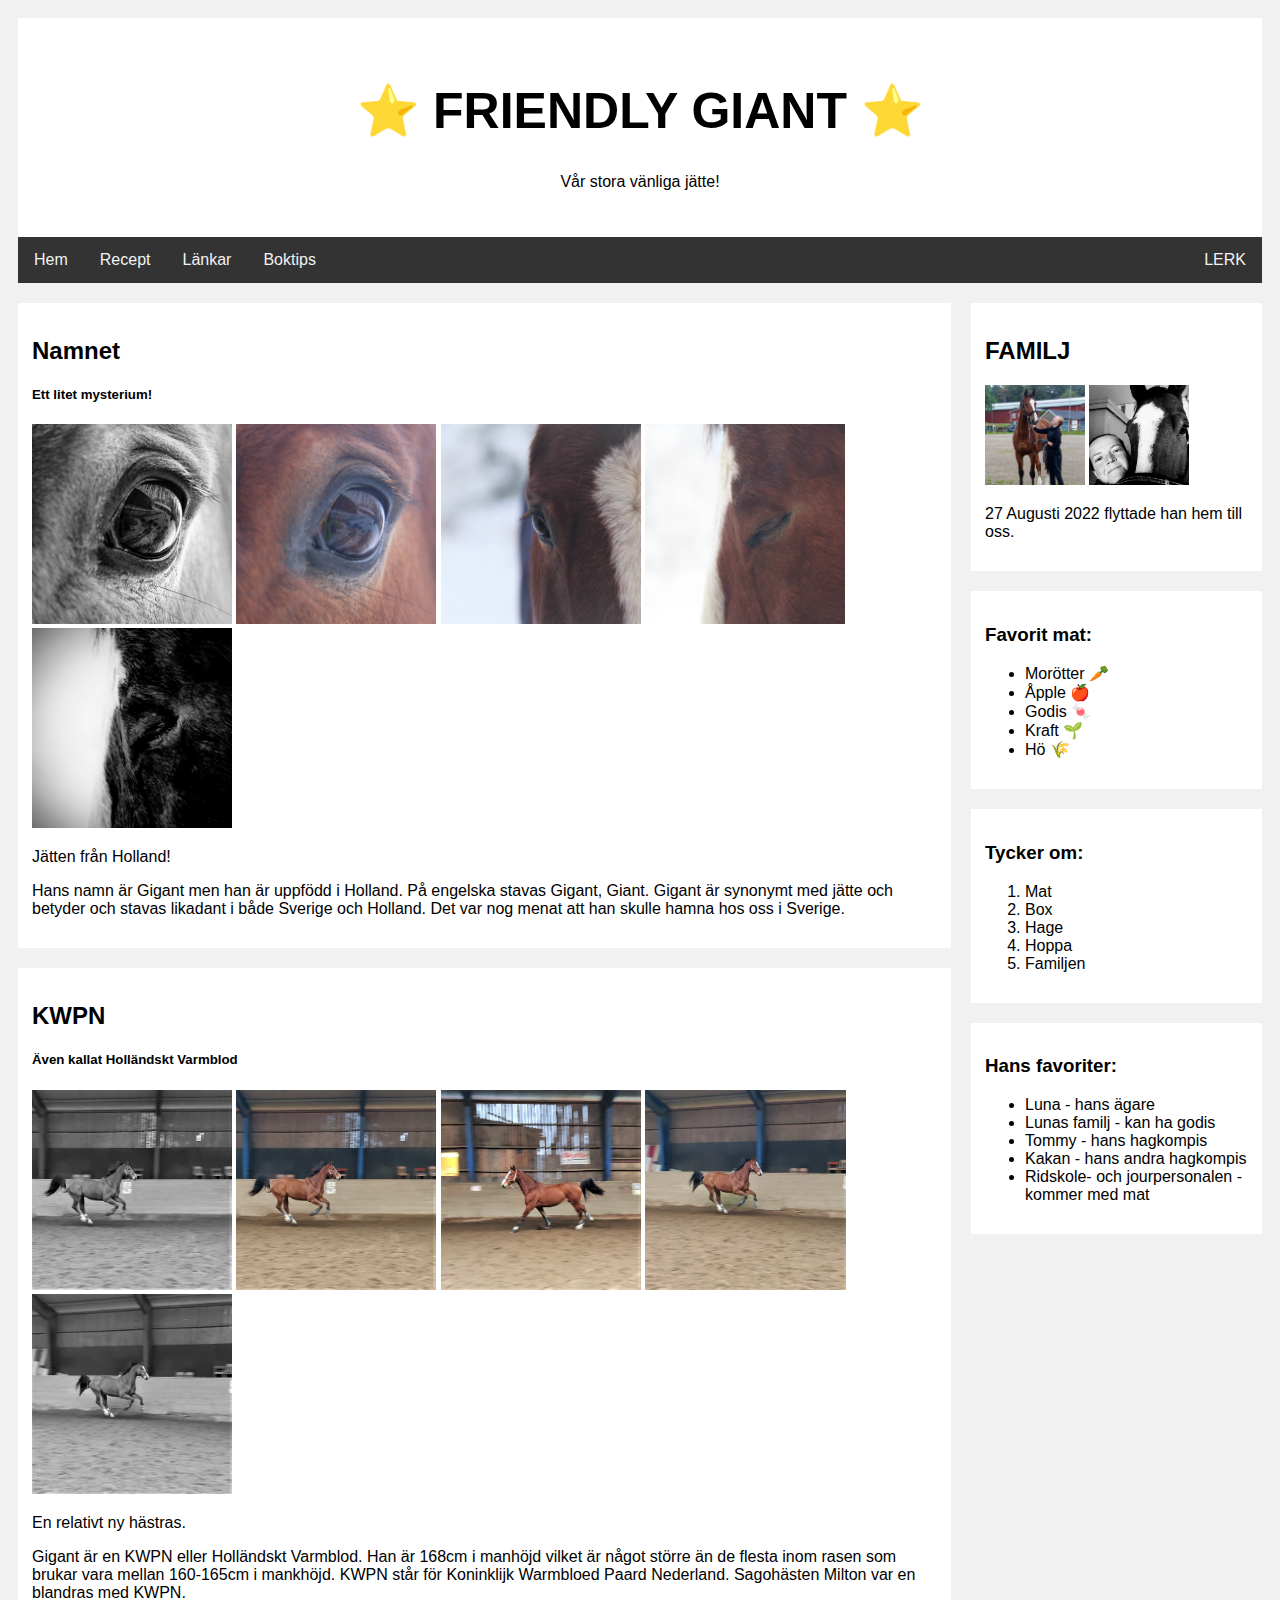
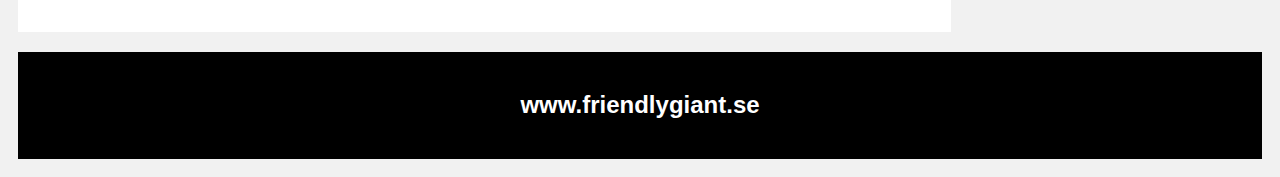
<file: index.html>
<!DOCTYPE html>
<html>
    <head>
        <meta charset="UTF-8">
        <meta http-equiv="X-UA-Compatible" content="IE=edge">
        <meta name="viewport" content="width=device-width, initial-scale=1.0">
        <link rel="stylesheet" href="style.css">
        <title>Gigant</title>
        <link rel="icon" type="image/x-icon" href="images/friendlyicon.png">
    </head>
<body>

<div class="header">
  <h1>&#11088; FRIENDLY GIANT &#11088;</h1>
  <p>Vår stora vänliga jätte!</p>
</div>

<div class="topnav">
  <a href="index.html">Hem</a>
  <a href="pages/recept.html">Recept</a>
  <a href="pages/links.html">Länkar</a>
  <a href="pages/book.html">Boktips</a>
  <a href="https://www.lerk.se" style="float:right">LERK</a>
</div>

<div class="row">
  <div class="leftcolumn">
    <div class="card">
      <h2>Namnet</h2>
      <h5>Ett litet mysterium!</h5>
      <img src=images/friendly.jpg style="height:200px;">
      <img src=images/friendlycolor.jpg style="height:200px;">
      <img src=images/onesidecolor.jpg style="height:200px;">
      <img src=images/profilecolor.jpg style="height:200px;">
      <img src=images/profile.jpg style="height:200px;">
      <p>Jätten från Holland!</p>
      <p>Hans namn är Gigant men han är uppfödd i Holland. På engelska stavas Gigant, Giant. Gigant är synonymt med jätte och betyder och stavas likadant i både Sverige och Holland. Det var nog menat att han skulle hamna hos oss i Sverige.</p>
    </div>
    <div class="card">
      <h2>KWPN</h2>
      <h5>Även kallat Holländskt Varmblod</h5>
      <img src=images/run2.jpg style="height:200px;">
      <img src=images/run2color.jpg style="height:200px;">
      <img src=images/run1color.jpg style="height:200px;">
      <img src=images/run3color.jpg style="height:200px;">
      <img src=images/run3.jpg style="height:200px;">
      <p>En relativt ny hästras.</p>
      <p>Gigant är en KWPN eller Holländskt Varmblod. Han är 168cm i manhöjd vilket är något större än de flesta inom rasen som brukar vara mellan 160-165cm i mankhöjd. KWPN står för Koninklijk Warmbloed Paard Nederland. Sagohästen Milton var en blandras med KWPN.</p>
    </div>
  </div>

<div class="rightcolumn">
    <div class="card">
      <h2>FAMILJ</h2>
      <img src=images/famluna1.jpg style="height:100px;">
      <img src=images/fammalin1.jpg style="height:100px;">
      <p>27 Augusti 2022 flyttade han hem till oss.</p>
</div>

<div class="card">
    <h3>Favorit mat:</h3>
    <ul class="c">
        <li>Morötter &#x1F955;</li>
        <li>Åpple &#x1F34E;</li>
        <li>Godis &#x1F36C;</li>
        <li>Kraft 🌱</li>
        <li>Hö 🌾</li>
      </ul>
    </div>

    <div class="card">
      <h3>Tycker om:</h3>
        <ul class="c" style="list-style-type:number;">
            <li>Mat</li>
            <li>Box</li>
            <li>Hage</li>
            <li>Hoppa</li>
            <li>Familjen</li>
      </ul>
    </div>
    <div class="card">
        <h3>Hans favoriter:</h3>
        <ul class="c">
            <li>Luna - hans ägare</li>
            <li>Lunas familj - kan ha godis</li>
            <li>Tommy - hans hagkompis</li>
            <li>Kakan - hans andra hagkompis</li>
            <li>Ridskole- och jourpersonalen - kommer med mat</li>
          </ul>
      </div>
  </div>
</div>

<div class="footer">
  <h2><font color="white">www.friendlygiant.se</font></h2>
</div>

</body>
</html>
</file>
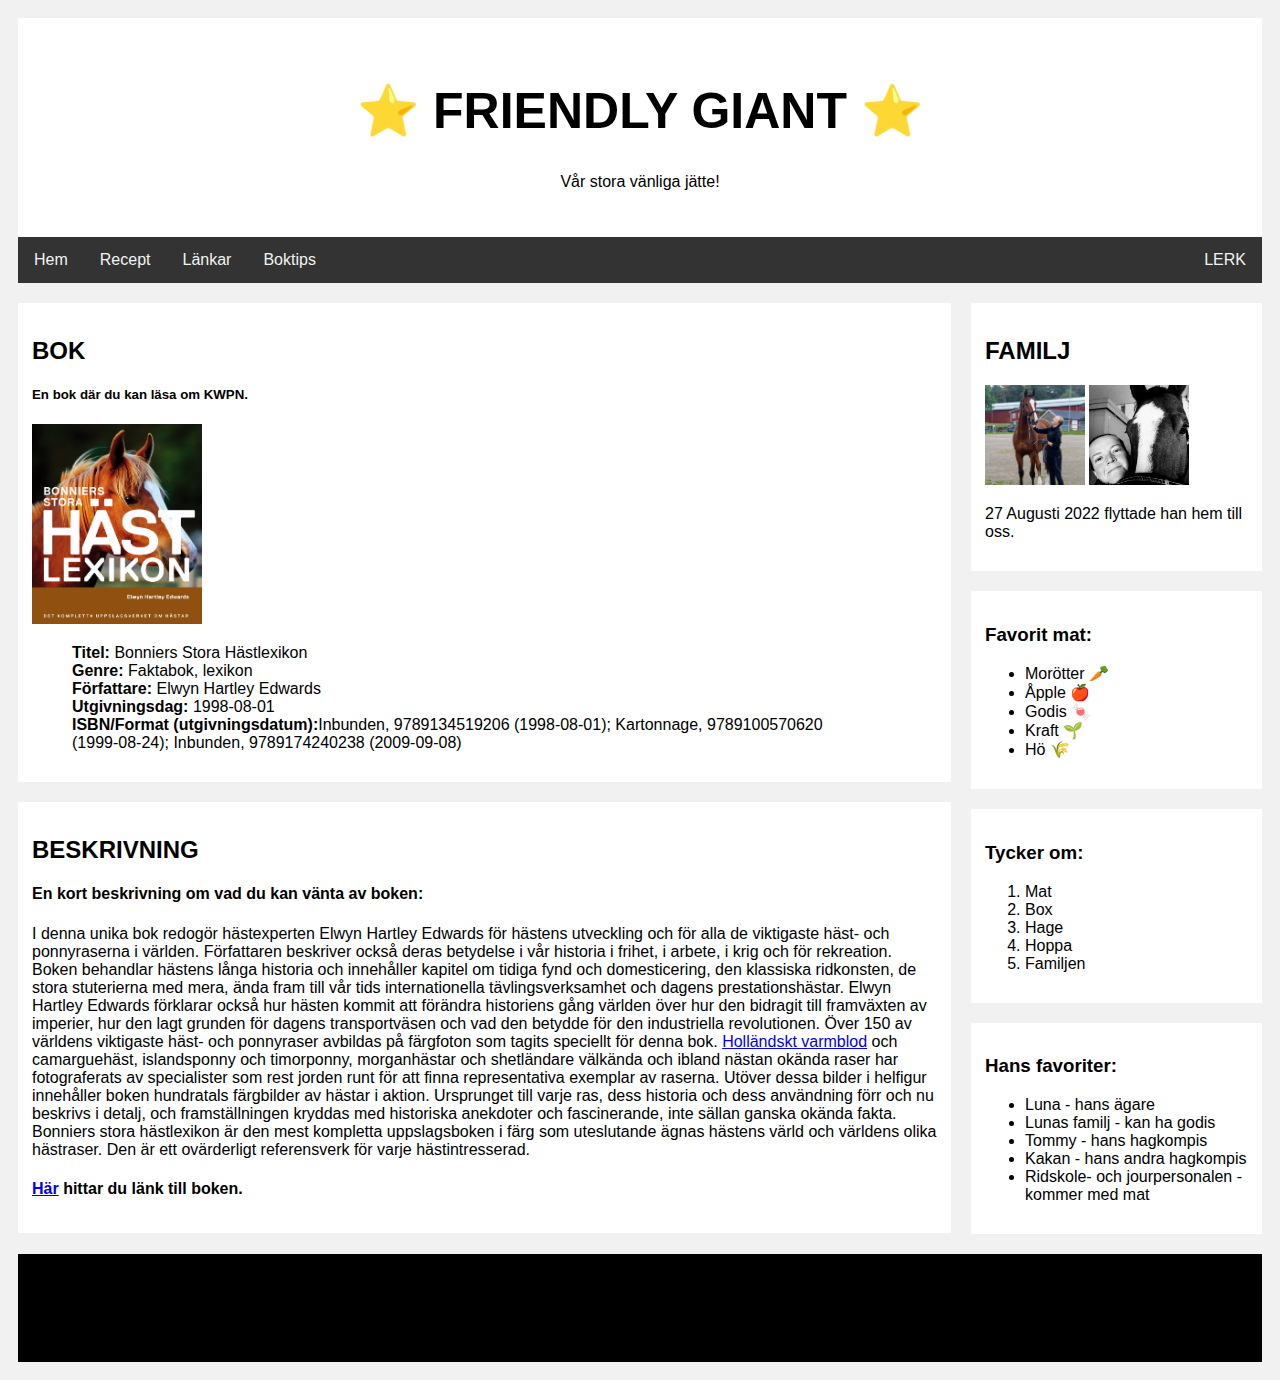
<file: pages/book.html>
<!DOCTYPE html>
<html lang="en">
<head>
    <meta charset="UTF-8">
    <meta http-equiv="X-UA-Compatible" content="IE=edge">
    <meta name="viewport" content="width=device-width, initial-scale=1.0">
    <link rel="stylesheet" href="../style.css">
    <title>BOKTIPS</title>
    <link rel="icon" type="image/x-icon" href="images/friendlyicon.png">
</head>
<body>
    <div class="header">
        <h1>&#11088; FRIENDLY GIANT &#11088;</h1>
        <p>Vår stora vänliga jätte!</p>
      </div>
      
      <div class="topnav">
        <a href="../index.html">Hem</a>
        <a href="recept.html">Recept</a>
        <a href="links.html">Länkar</a>
        <a href="book.html">Boktips</a>
        <a href="https://www.lerk.se" style="float:right">LERK</a>
      </div>
      
      <div class="row">
        <div class="leftcolumn">
          <div class="card">
            <h2>BOK</h2>
            <h5>En bok där du kan läsa om KWPN.</h5>
            <img src="../images/bokomslag.jpg" alt="Bonniers Stora Lexikon" height="200px">
            <div class="container">
                <ul class="d">
                    <li><b>Titel:</b> Bonniers Stora Hästlexikon</li>
                    <li><b>Genre:</b> Faktabok, lexikon<br></li>    
                    <li><b>Författare:</b> Elwyn Hartley Edwards<br></li>
                    <li><b>Utgivningsdag:</b> 1998-08-01<br></li>
                    <li><b>ISBN/Format (utgivningsdatum):</b>Inbunden, 9789134519206 (1998-08-01); Kartonnage, 9789100570620 (1999-08-24); Inbunden, 9789174240238 (2009-09-08)<br></li>
                  </ul>
                </div> 
          </div>

          <div class="card">
            <h2>BESKRIVNING</h2>
            <h4>En kort beskrivning om vad du kan vänta av boken:</h4>
            <p>I denna unika bok redogör hästexperten Elwyn Hartley Edwards för hästens utveckling och för alla de viktigaste häst- och ponnyraserna i världen. 
                Författaren beskriver också deras betydelse i vår historia i frihet, i arbete, i krig och för rekreation.   
                Boken behandlar hästens långa historia och innehåller kapitel om tidiga fynd och domesticering, den klassiska ridkonsten, de stora stuterierna med mera, ända fram till vår tids internationella tävlingsverksamhet och dagens prestationshästar. 
                Elwyn Hartley Edwards förklarar också hur hästen kommit att förändra historiens gång världen över hur den bidragit till framväxten av imperier, hur den lagt grunden för dagens transportväsen och vad den betydde för den industriella revolutionen.   
                Över 150 av världens viktigaste häst- och ponnyraser avbildas på färgfoton som tagits speciellt för denna bok. 
                <a href=links.html>Holländskt varmblod</a> och camarguehäst, islandsponny och timorponny, morganhästar och shetländare välkända och ibland nästan okända raser har fotograferats av specialister som rest jorden runt för att finna representativa exemplar av raserna. 
                Utöver dessa bilder i helfigur innehåller boken hundratals färgbilder av hästar i aktion. 
                Ursprunget till varje ras, dess historia och dess användning förr och nu beskrivs i detalj, och framställningen kryddas med historiska anekdoter och fascinerande, inte sällan ganska okända fakta.   
                Bonniers stora hästlexikon är den mest kompletta uppslagsboken i färg som uteslutande ägnas hästens värld och världens olika hästraser. Den är ett ovärderligt referensverk för varje hästintresserad.<br>
                </p>
            <div class="container">    
                <h4><a href="https://www.bonnierfakta.se/bocker/151093/bonniers-stora-hastlexikon/">Här</a> hittar du länk till boken.</h4>
            </div>  
          </div>
        </div>

        <div class="rightcolumn">
            <div class="card">
              <h2>FAMILJ</h2>
              <img src=../images/famluna1.jpg style="height:100px;">
              <img src=../images/fammalin1.jpg style="height:100px;">
              <p>27 Augusti 2022 flyttade han hem till oss.</p>
        </div>
        
        <div class="card">
            <h3>Favorit mat:</h3>
            <ul class="c">
                <li>Morötter &#x1F955;</li>
                <li>Åpple &#x1F34E;</li>
                <li>Godis &#x1F36C;</li>
                <li>Kraft 🌱</li>
                <li>Hö 🌾</li>
              </ul>
            </div>
        
            <div class="card">
              <h3>Tycker om:</h3>
                <ul class="c" style="list-style-type:number;">
                    <li>Mat</li>
                    <li>Box</li>
                    <li>Hage</li>
                    <li>Hoppa</li>
                    <li>Familjen</li>
              </ul>
            </div>
            <div class="card">
                <h3>Hans favoriter:</h3>
                <ul class="c">
                    <li>Luna - hans ägare</li>
                    <li>Lunas familj - kan ha godis</li>
                    <li>Tommy - hans hagkompis</li>
                    <li>Kakan - hans andra hagkompis</li>
                    <li>Ridskole- och jourpersonalen - kommer med mat</li>
                  </ul>
              </div>
          </div>
        </div>
        
        <div class="footer">
            <h2>www.friendlygiant.se</h2>
          </div>
</body>
</html>
</file>
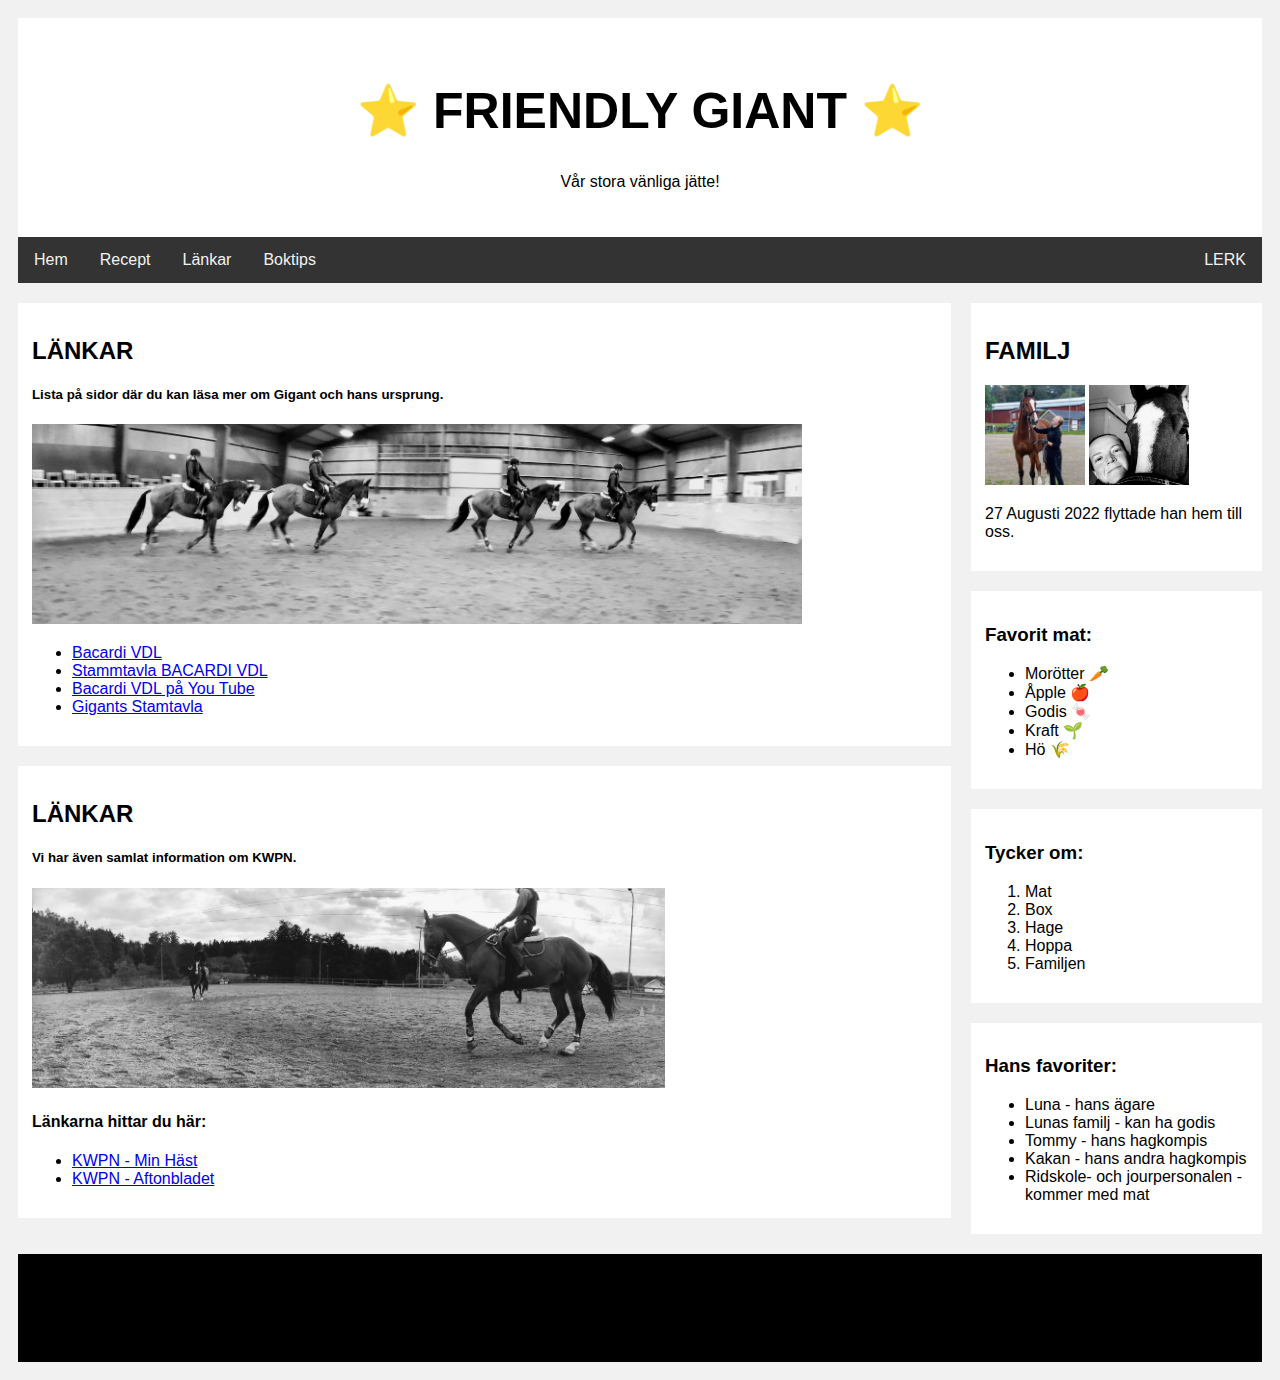
<file: pages/links.html>
<!DOCTYPE html>
<html lang="en">
<head>
    <meta charset="UTF-8">
    <meta http-equiv="X-UA-Compatible" content="IE=edge">
    <meta name="viewport" content="width=device-width, initial-scale=1.0">
    <link rel="stylesheet" href="../style.css">
    <title>LÄNKAR</title>
    <link rel="icon" type="image/x-icon" href="images/friendlyicon.png">
</head>
<body>
    <div class="header">
        <h1>&#11088; FRIENDLY GIANT &#11088;</h1>
        <p>Vår stora vänliga jätte!</p>
      </div>
      
      <div class="topnav">
        <a href="../index.html">Hem</a>
        <a href="recept.html">Recept</a>
        <a href="links.html">Länkar</a>
        <a href="book.html">Boktips</a>
        <a href="https://www.lerk.se" style="float:right">LERK</a>
      </div>
      
      <div class="row">
        <div class="leftcolumn">
          <div class="card">
            <h2>LÄNKAR</h2>
            <h5>Lista på sidor där du kan läsa mer om Gigant och hans ursprung.</h5>
            <img src="../images/panoramalink1.jpg" alt="Panorama Gigant" height="200px">
            <div class="container">
                <ul class="c">
                    <li><a href="https://www.vdlstud.com/en/paarden/Bacardi-Corland-x-Kannan">Bacardi VDL</a></li>
                    <li><a href="https://www.horsetelex.com/horses/pedigree/367270/bacardi-vdl">Stammtavla BACARDI VDL</a></li>
                    <li><a href="https://www.youtube.com/watch?v=LHNQOGqza4Y">Bacardi VDL på You Tube</a></li>
                    <li><a href="https://www.horsetelex.com/horses/pedigree/1596198/gigant">Gigants Stamtavla</a></li>
                  </ul>
                </div> 
          </div>

          <div class="card">
            <h2>LÄNKAR</h2>
            <h5>Vi har även samlat information om KWPN.</h5>
            <img src="../images/panoramalink2.jpg" alt="Gigant Panorama" height="200px">
            <h4>Länkarna hittar du här:</h4>
            <div class="container">    
                  <ul class="c">
                      <li><a href="https://minhast.se/gnaggigt/kwpn-det-hollandska-varmblodet/">KWPN - Min Häst</a></li>
                      <li><a href="https://www.aftonbladet.se/sportbladet/a/p6BE1G/hollandskt-varmblod">KWPN - Aftonbladet</a></li>
                    </ul>
            </div>  
          </div>
        </div>

        <div class="rightcolumn">
            <div class="card">
              <h2>FAMILJ</h2>
              <img src=../images/famluna1.jpg style="height:100px;">
              <img src=../images/fammalin1.jpg style="height:100px;">
              <p>27 Augusti 2022 flyttade han hem till oss.</p>
        </div>
        
        <div class="card">
            <h3>Favorit mat:</h3>
            <ul class="c">
                <li>Morötter &#x1F955;</li>
                <li>Åpple &#x1F34E;</li>
                <li>Godis &#x1F36C;</li>
                <li>Kraft 🌱</li>
                <li>Hö 🌾</li>
              </ul>
            </div>
        
            <div class="card">
              <h3>Tycker om:</h3>
                <ul class="c" style="list-style-type:number;">
                    <li>Mat</li>
                    <li>Box</li>
                    <li>Hage</li>
                    <li>Hoppa</li>
                    <li>Familjen</li>
              </ul>
            </div>
            <div class="card">
                <h3>Hans favoriter:</h3>
                <ul class="c">
                    <li>Luna - hans ägare</li>
                    <li>Lunas familj - kan ha godis</li>
                    <li>Tommy - hans hagkompis</li>
                    <li>Kakan - hans andra hagkompis</li>
                    <li>Ridskole- och jourpersonalen - kommer med mat</li>
                  </ul>
              </div>
          </div>
        </div>
        
        <div class="footer">
            <h2>www.friendlygiant.se</h2>
          </div>
</body>
</html>
</file>
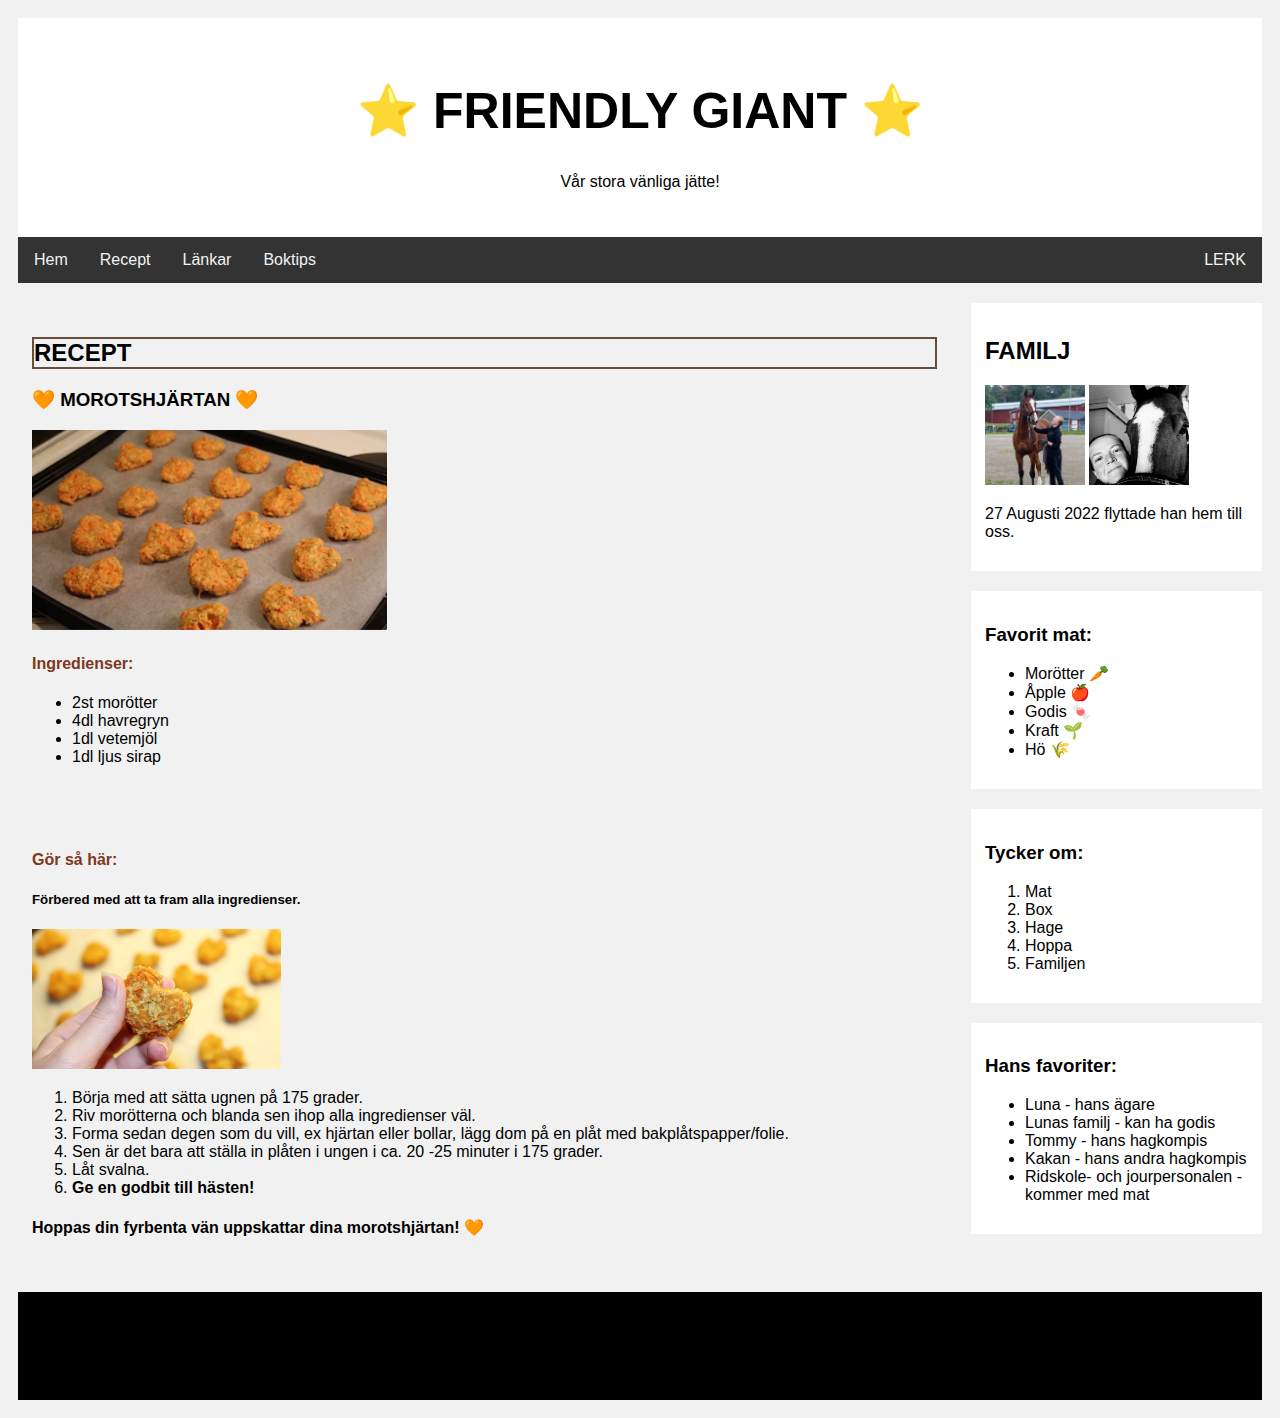
<file: pages/recept.html>
<!DOCTYPE html>
<html lang="en">
<head>
    <meta charset="UTF-8">
    <meta http-equiv="X-UA-Compatible" content="IE=edge">
    <meta name="viewport" content="width=device-width, initial-scale=1.0">
    <link rel="stylesheet" href="../style.css">
    <title>TEST</title>
    <link rel="icon" type="image/x-icon" href="images/friendlyicon.png">
</head>
<body>
      <div class="header">
        <h1>&#11088; FRIENDLY GIANT &#11088;</h1>
        <p>Vår stora vänliga jätte!</p>
      </div>
      
      <div class="topnav">
        <a href="../index.html">Hem</a>
        <a href="recept.html">Recept</a>
        <a href="links.html">Länkar</a>
        <a href="book.html">Boktips</a>
        <a href="https://www.lerk.se" style="float:right">LERK</a>
      </div>
      
      <div class="row">
        <div class="leftcolumn">
          <div class="card1">
            <h2 class="a">RECEPT</h2>
            <h3>&#x1F9E1; MOROTSHJÄRTAN &#x1F9E1;</h3>
            <img src="../images/hastgodis.png" alt="Morotshjärtan" height="200px">
            <h4 class="tc">Ingredienser:</h4>
            <div class="container">
            <ul class="c">
                <li>2st morötter</li>
                <li>4dl havregryn</li>
                <li>1dl vetemjöl</li>
                <li>1dl ljus sirap</li>
              </ul>
            </div>  
          </div>

        <div class="card1">
          <h4 class="tc">Gör så här:</h4>
            <h5>Förbered med att ta fram alla ingredienser.</h5>
            <img src="../images/hastgodis1.jpg" alt="Morotshjärtan" height="140px">
            <div class="container">  
              <ul class="c" style="list-style-type:number;">
                  <li>Börja med att sätta ugnen på 175 grader.</li>
                  <li>Riv morötterna och blanda sen ihop alla ingredienser väl.</li>
                  <li>Forma sedan degen som du vill, ex hjärtan eller bollar, lägg dom på en plåt med bakplåtspapper/folie.</li>
                  <li>Sen är det bara att ställa in plåten i ungen i ca. 20 -25 minuter i 175 grader.</li>
                  <li>Låt svalna.</li>    
                  <li><b>Ge en godbit till hästen!</b></li>
                </ul>
                <h4>Hoppas din fyrbenta vän uppskattar dina morotshjärtan! &#x1F9E1;</h4>
              </div> 
          </div>
        </div>

        <div class="rightcolumn">
          <div class="card">
            <h2>FAMILJ</h2>
            <img src=../images/famluna1.jpg style="height:100px;">
            <img src=../images/fammalin1.jpg style="height:100px;">
            <p>27 Augusti 2022 flyttade han hem till oss.</p>
      </div>
      
      <div class="card">
          <h3>Favorit mat:</h3>
          <ul class="c">
              <li>Morötter &#x1F955;</li>
              <li>Åpple &#x1F34E;</li>
              <li>Godis &#x1F36C;</li>
              <li>Kraft 🌱</li>
              <li>Hö 🌾</li>
            </ul>
          </div>
      
          <div class="card">
            <h3>Tycker om:</h3>
              <ul class="c" style="list-style-type:number;">
                  <li>Mat</li>
                  <li>Box</li>
                  <li>Hage</li>
                  <li>Hoppa</li>
                  <li>Familjen</li>
            </ul>
          </div>
          <div class="card">
              <h3>Hans favoriter:</h3>
              <ul class="c">
                  <li>Luna - hans ägare</li>
                  <li>Lunas familj - kan ha godis</li>
                  <li>Tommy - hans hagkompis</li>
                  <li>Kakan - hans andra hagkompis</li>
                  <li>Ridskole- och jourpersonalen - kommer med mat</li>
                </ul>
            </div>
        </div>
      </div>
      
      <div class="footer">
        <h2>www.friendlygiant.se</h2>
      </div>
</body>
</html>
</file>
<file: style.css>
* {
    box-sizing: border-box;
  }
  
  body {
    font-family: Arial, Helvetica, sans-serif;
    padding: 10px;
    background: #f1f1f1;
  }
  
  /* Header*/
  .header {
    padding: 30px;
    text-align: center;
    background: white;
  }
  
  .header h1 {
    font-size: 50px;
  }
  
  h2.a {
    border-width: 2px;
    border-color: #654e3a;
    border-style: solid;
  }

  h4.tc {
    color: #7e371b;
  }  

  /* Navigations bar */
  .topnav {
    overflow: hidden;
    background-color: #333;
  }
  
  /* Navigaations länkar */
  .topnav a {
    float: left;
    display: block;
    color: #f2f2f2;
    text-align: center;
    padding: 14px 16px;
    text-decoration: none;
  }
  
  /* Hoover */
  .topnav a:hover {
    background-color: #ddd;
    color: black;
  }
  
  /* Vänster kolumn */
  .leftcolumn {   
    float: left;
    width: 75%;
  }
  
  /* Höger kolumn */
  .rightcolumn {
    float: left;
    width: 25%;
    background-color: #f1f1f1;
    padding-left: 20px;
  }
    
  /* Add a card effect for articles */
  .card {
    background-color: white;
    padding: 14px;
    margin-top: 20px;
  }

  /* Add a card effect for articles */
  .card1 {
    background-color: #f1f1f1;
    font-family: Arial, Helvetica, sans-serif;
    padding: 14px;
    margin-top: 20px;
  }  

  /* Clear floats after the columns */
  .row:after {
    content: "";
    display: table;
    clear: both;
  }

  ul.d {
    list-style: none;
    display: inline-block;
    text-align: left;
    width: 90%;
  }  

  /* Footer */
  .footer {
    padding: 20px;
    text-align: center;
    background: #000000;
    margin-top: 20px;
  }
  
  /* Responsive layout - when the screen is less than 800px wide, make the two columns stack on top of each other instead of next to each other */
  @media screen and (max-width: 800px) {
    .leftcolumn, .rightcolumn {   
      width: 100%;
      padding: 0;
    }
  }
  
  /* Responsive layout - when the screen is less than 400px wide, make the navigation links stack on top of each other instead of next to each other */
  @media screen and (max-width: 400px) {
    .topnav a {
      float: none;
      width: 100%;
    }
  }
</file>
